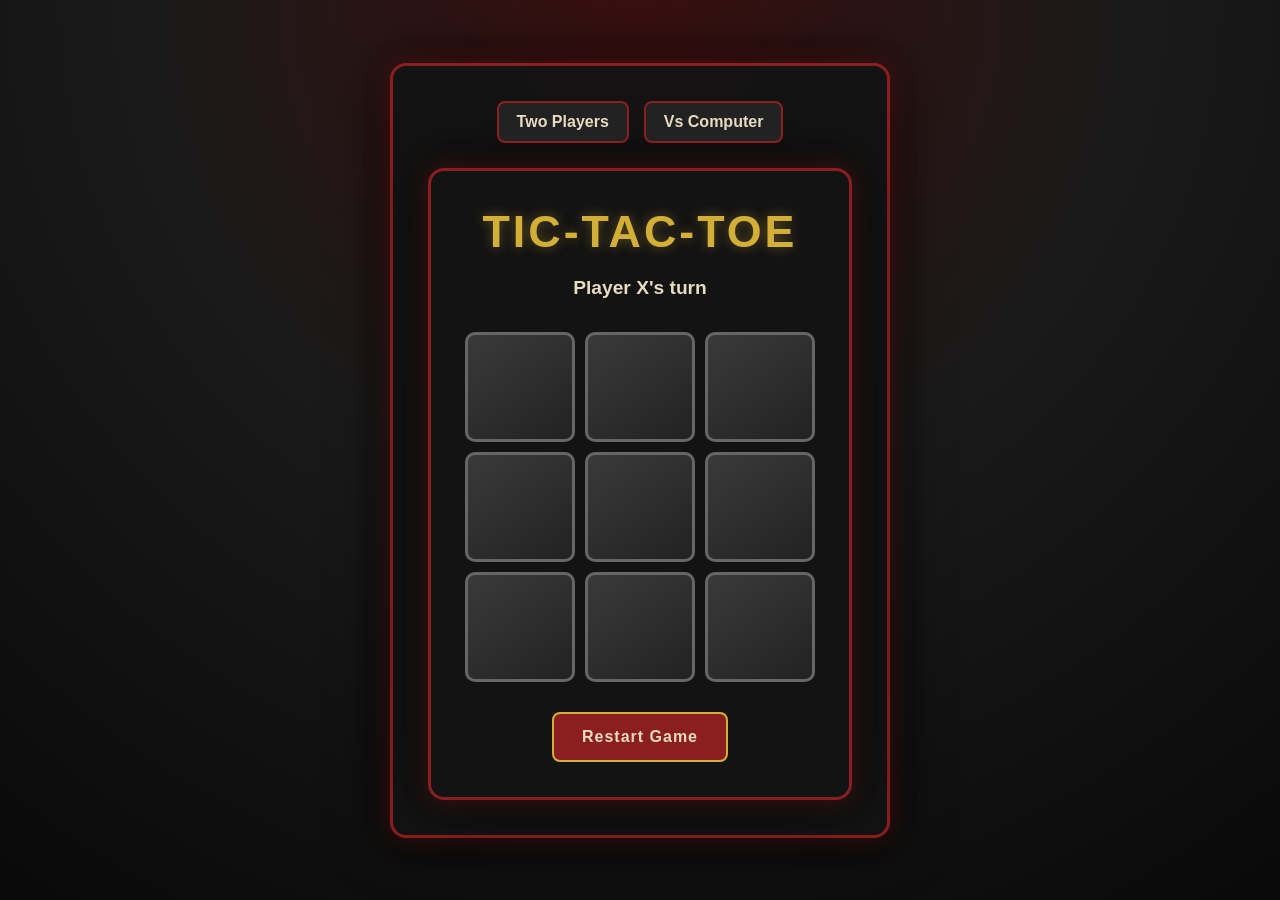
<file: index.html>
<!-- Randy Nunez -->
<!DOCTYPE html>
<html lang="en">
<head>
    <meta charset="UTF-8">
    <meta name="viewport" content="width=device-width, initial-scale=1.0">
    <title>Randy Nunez - Tic-Tac-Toe Version 1</title>
    <link rel="stylesheet" href="style.css">
</head>
<body>

    <div class="container">
        <nav>
            <a href="index.html">Two Players</a>
            <a href="problem2.html">Vs Computer</a>
        </nav>

        <div class="container">
            <h1>Tic-Tac-Toe</h1>

            <div id="status">Player X's turn</div>

            <div id="board">
                <div class="cell" data-index="0"></div>
                <div class="cell" data-index="1"></div>
                <div class="cell" data-index="2"></div>
                <div class="cell" data-index="3"></div>
                <div class="cell" data-index="4"></div>
                <div class="cell" data-index="5"></div>
                <div class="cell" data-index="6"></div>
                <div class="cell" data-index="7"></div>
                <div class="cell" data-index="8"></div>
            </div>

            <button id="restart">Restart Game</button>
        </div>

        <script src="script.js"></script>

</body>
</html>
</file>
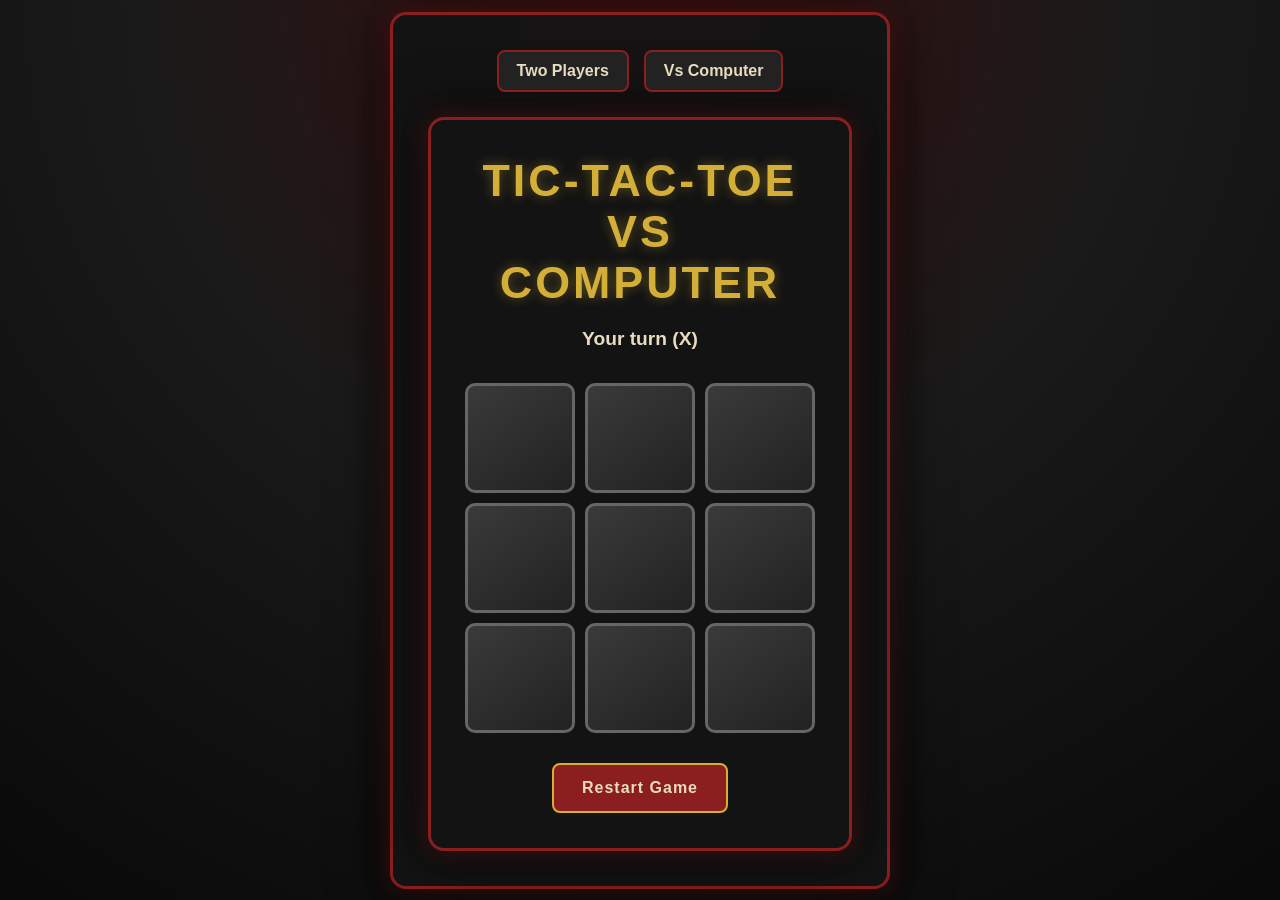
<file: problem2.html>
<!-- Randy Nunez -->
<!DOCTYPE html>
<html lang="en">
<head>
    <meta charset="UTF-8">
    <meta name="viewport" content="width=device-width, initial-scale=1.0">
    <title>Randy Nunez - Tic-Tac-Toe Version 2</title>
    <link rel="stylesheet" href="style.css">
</head>
<body>

    <div class="container">
        <nav> 
        <a href="index.html">Two Players</a> 
        <a href="problem2.html">Vs Computer</a> 
        </nav>

        <div class="container">
            <h1>Tic-Tac-Toe vs Computer</h1>

            <div id="status">Your turn (X)</div>

            <div id="board">
                <div class="cell" data-index="0"></div>
                <div class="cell" data-index="1"></div>
                <div class="cell" data-index="2"></div>
                <div class="cell" data-index="3"></div>
                <div class="cell" data-index="4"></div>
                <div class="cell" data-index="5"></div>
                <div class="cell" data-index="6"></div>
                <div class="cell" data-index="7"></div>
                <div class="cell" data-index="8"></div>
            </div>

            <button id="restart">Restart Game</button>
        </div>

        <script src="script2.js"></script>

</body>
</html>
</file>
<file: style.css>
/* Randy Nunez */

* {
    margin: 0;
    padding: 0;
    box-sizing: border-box;
}

body {
    min-height: 100vh;
    display: flex;
    justify-content: center;
    align-items: center;
    font-family: "Trebuchet MS", Arial, sans-serif;
    background:
        radial-gradient(circle at top, #3a0f0f 0%, #1a1a1a 45%, #090909 100%);
    color: #e8dcc0;
}

.container {
    width: 100%;
    max-width: 500px;
    text-align: center;
    padding: 35px;
    background: rgba(20, 20, 20, 0.95);
    border: 3px solid #8b1e1e;
    border-radius: 16px;
    box-shadow:
        0 0 25px rgba(139, 30, 30, 0.4),
        0 0 60px rgba(0, 0, 0, 0.8);
}

nav {
    display: flex;
    justify-content: center;
    gap: 15px;
    margin-bottom: 25px;
}

nav a {
    text-decoration: none;
    color: #e8dcc0;
    font-weight: bold;
    padding: 10px 18px;
    border: 2px solid #8b1e1e;
    border-radius: 8px;
    background: #222;
    transition: all 0.2s ease;
}

nav a:hover {
    background: #8b1e1e;
    transform: translateY(-2px);
}

h1 {
    font-size: 2.8rem;
    margin-bottom: 20px;
    letter-spacing: 3px;
    text-transform: uppercase;
    color: #d4af37;
    text-shadow: 0 0 12px rgba(212, 175, 55, 0.4);
}

#status {
    min-height: 30px;
    margin-bottom: 25px;
    font-size: 1.2rem;
    font-weight: bold;
    color: #e8dcc0;
}

#board {
    display: grid;
    grid-template-columns: repeat(3, 110px);
    grid-template-rows: repeat(3, 110px);
    gap: 10px;
    justify-content: center;
    margin-bottom: 30px;
}

.cell {
    display: flex;
    justify-content: center;
    align-items: center;
    cursor: pointer;
    user-select: none;

    background: linear-gradient(145deg, #3a3a3a, #222);
    border: 3px solid #666;
    border-radius: 10px;

    font-size: 3.8rem;
    font-weight: bold;

    transition:
        transform 0.15s ease,
        box-shadow 0.15s ease,
        border-color 0.15s ease;
}

.cell:hover {
    transform: translateY(-4px);
    border-color: #d4af37;
    box-shadow: 0 0 15px rgba(212, 175, 55, 0.3);
}

.cell:active {
    transform: scale(0.97);
}

#restart {
    padding: 14px 28px;
    font-size: 1rem;
    font-weight: bold;
    letter-spacing: 1px;
    color: #e8dcc0;
    background: #8b1e1e;
    border: 2px solid #d4af37;
    border-radius: 8px;
    cursor: pointer;
    transition: all 0.2s ease;
}

#restart:hover {
    background: #b12525;
    box-shadow: 0 0 15px rgba(139, 30, 30, 0.5);
}

#restart:active {
    transform: scale(0.97);
}
</file>
